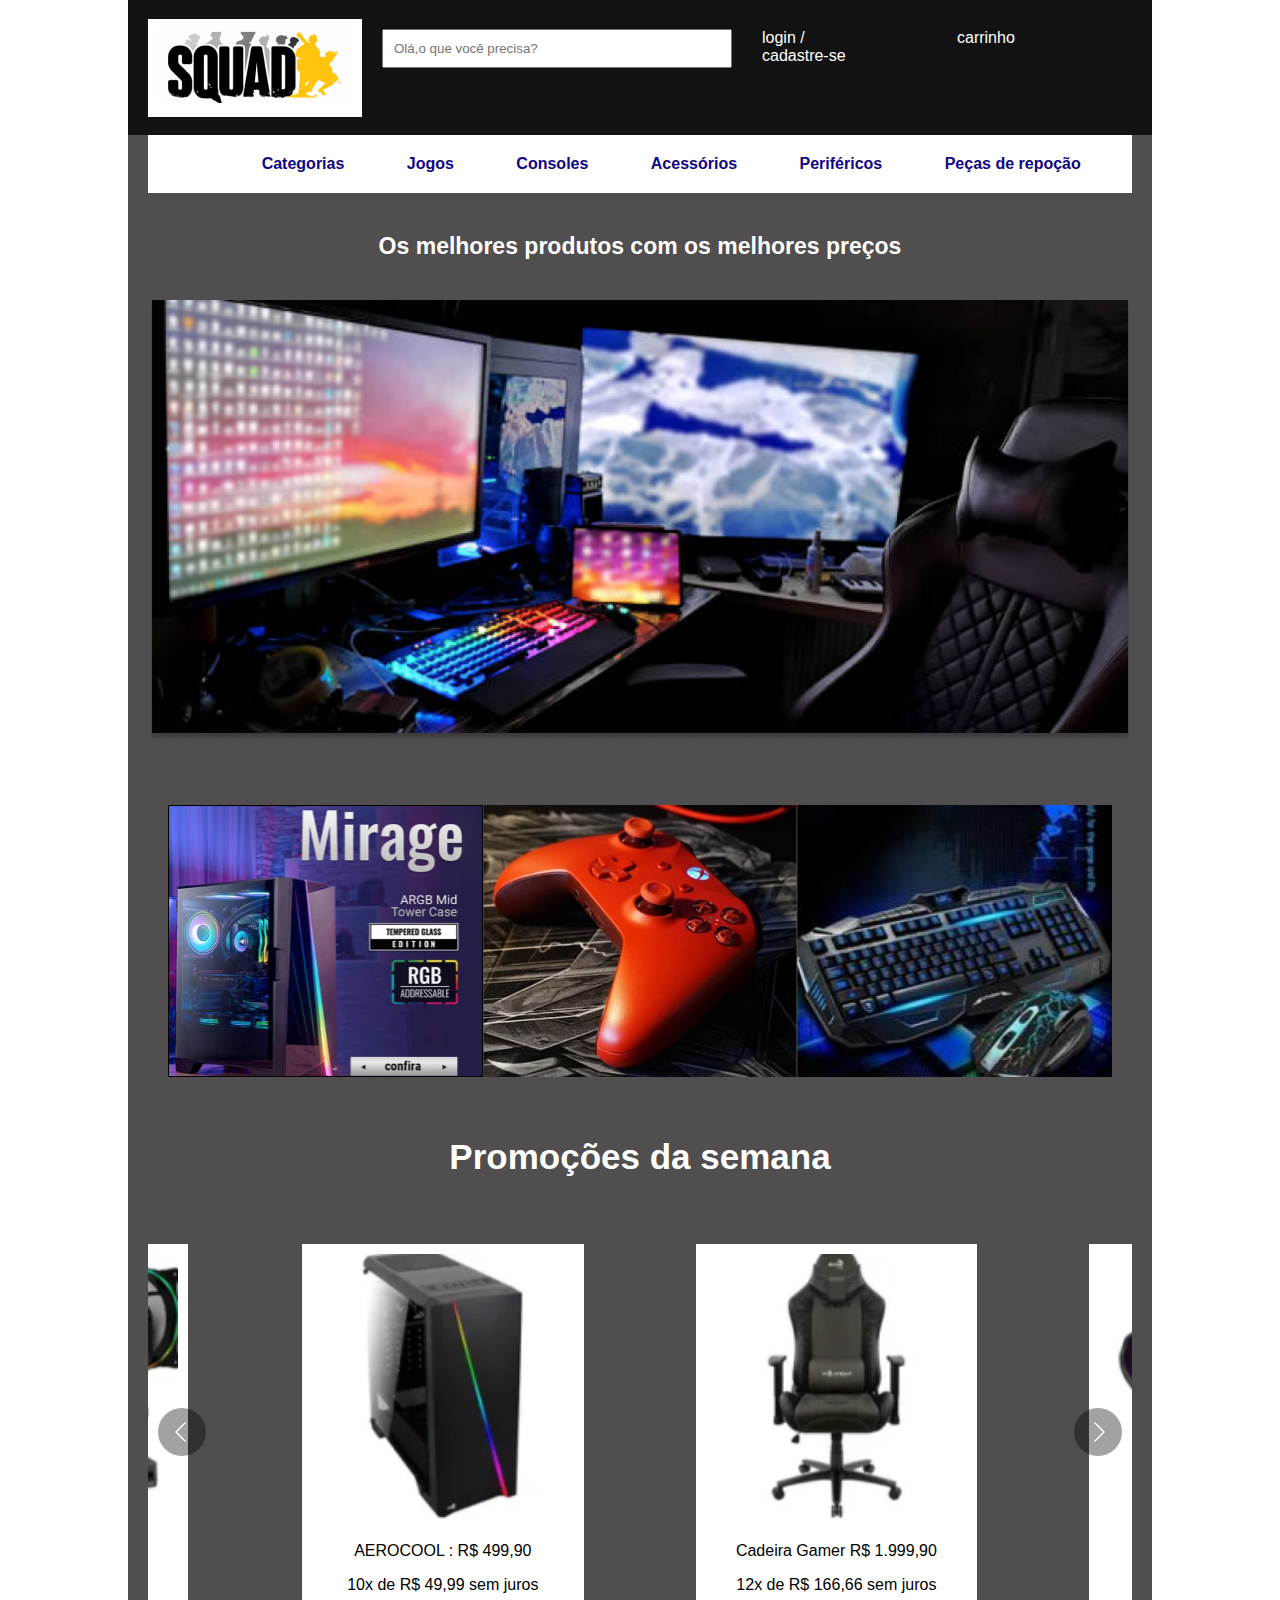
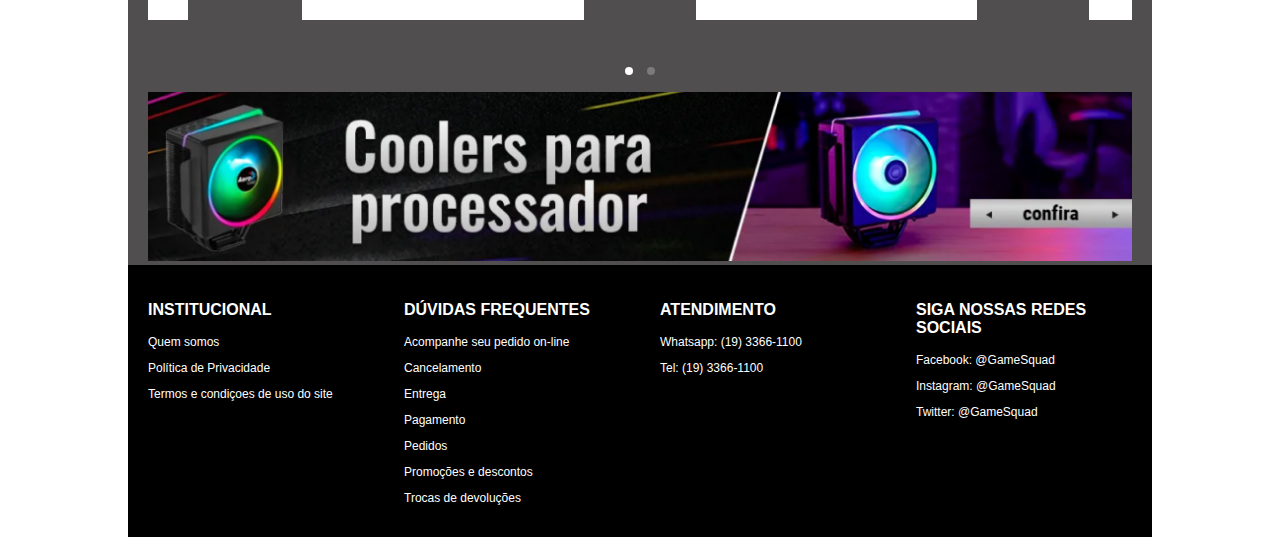
<file: index.html>
<!DOCTYPE html>
<html lang="pt-br">

<head>
    <meta charset="UTF-8">
    <meta http-equiv="X-UA-Compatible" content="IE=edge">
    <meta name="viewport" content="width=device-width, initial-scale=1.0">
    <link rel="stylesheet" href="https://cdnjs.cloudflare.com/ajax/libs/font-awesome/6.1.1/css/all.min.css"
        integrity="sha512-KfkfwYDsLkIlwQp6LFnl8zNdLGxu9YAA1QvwINks4PhcElQSvqcyVLLD9aMhXd13uQjoXtEKNosOWaZqXgel0g=="
        crossorigin="anonymous" referrerpolicy="no-referrer" />
    <link rel="stylesheet" href="https://cdn.jsdelivr.net/npm/@fancyapps/ui@4.0/dist/fancybox.css" />
    <link rel="stylesheet" href="css/tyle.css">
    <title>Loja Gamer</title>

</head>

<body>

    <div id="container">

        <header class="header">

            <div class="item fundo-branco">
                <img src="img/Group 2.png" alt="logo">
            </div>

            <div class="item">
                <input class="pesquisar" type="text" name="pesquisar" id="pesquisar"
                    placeholder="Olá,o que você precisa?">
            </div>

            <div class="item">
                <a class="texto-menu" href="">login
                    /<br />
                    cadastre-se</a>
            </div>

            <div class="item">
                <a class="texto-menu" href=""><span class="carrinho-texto">carrinho</span></a><i class="fa-solid fa-cart-shopping fa-2x"></i>
            </div>

        </header>

        <div id="container-interno">
            <nav class="navbar">

                <div class="item-navbar">
                    <i class="fa-solid fa-bars" onclick="exibeMenu()"></i>
                </div>

                <div class="item-navbar oculta-navbar">
                    <a class="texto-navbar" href="">Categorias</a>
                </div>

                <div class="item-navbar oculta-navbar">
                    <a class="texto-navbar" href="">Jogos</a>
                </div>

                <div class="item-navbar oculta-navbar">
                    <a class="texto-navbar" href="">Consoles</a>
                </div>

                <div class="item-navbar oculta-navbar">
                    <a class="texto-navbar" href="">Acessórios</a>
                </div>

                <div class="item-navbar oculta-navbar">
                    <a class="texto-navbar" href="">Periféricos</a>
                </div>

                <div class="item-navbar oculta-navbar">
                    <a class="texto-navbar" href="">Peças de repoção</a>
                </div>

            </nav>

            <main>
                <h1 class="texto-principal">Os melhores produtos com os melhores preços</h1>

                <div class="banner">
                    <img class="banner-img" src="img/Banner.png" alt="banner">
                </div>

                <div class="categorias">

                    <a href="">
                        <img class="categorias-img" src="img/categoria1.png" alt="">
                    </a>

                    <a href="">
                        <img class="categorias-img" src="img/categoria2.png" alt="">
                    </a>

                    <a href="">
                        <img class="categorias-img" src="img/categoria3.png" alt="">
                    </a>

                </div>

                <div class="promocoes">
                    <p class="promoçoes-titulo">Promoções da semana</p>

                    <div id="myCarousel" class="carousel">

                        <div class="carousel__slide">
                            <figure class="promocoes-figure">
                                <img class="promocoes-img" src="img/promocao1.png" alt="">
                                <figcaption>
                                    <p>AEROCOOL : R$ 499,90</p>
                                    <p>10x de R$ 49,99 sem juros</p>
                                </figcaption>
                            </figure>
                        </div>

                        <div class="carousel__slide">
                            <figure class="promocoes-figure">
                                <img class="promocoes-img" src="img/promocao2.png" alt="">
                                <figcaption>
                                    <p>Cadeira Gamer R$ 1.999,90</p>
                                    <p>12x de R$ 166,66 sem juros</p>
                                </figcaption>
                            </figure>
                        </div>

                        <div class="carousel__slide">
                            <figure class="promocoes-figure">
                                <img class="promocoes-img" src="img/promocao3.png" alt="">
                                <figcaption>
                                    <p>Aerocool : R$ 129,90</p>
                                    <p>5x de R$ 25,98 sem juros</p>
                                </figcaption>
                            </figure>
                        </div>

                        <div class="carousel__slide">
                            <figure class="promocoes-figure">
                                <img class="promocoes-img" src="img/promocao4.png" alt="">
                                <figcaption>
                                    <p>Kit 3 Aerocool R$ 369,90</p>
                                    <p>10x de R$ 36,99 sem juros</p>
                                </figcaption>
                            </figure>
                        </div>

                    </div>

                    <div class="banner2">
                        <img class="banner2-img" src="img/Rectangle 16.png" alt="">

                    </div>

                </div>

            </main>

        </div>

        <div>
            <footer class="rodape">

                <div class="rodape-item">
                    <p class="rodape-titulo">INSTITUCIONAL</p>
                    <a class="rodape-texto" href="">
                        <p>Quem somos</p>
                    </a>
                    <a class="rodape-texto" href="">
                        <p>Política de Privacidade</p>
                    </a>
                    <a class="rodape-texto" href="">
                        <p>Termos e condiçoes de uso do site</p>
                    </a>
                </div>

                <div class="rodape-item">
                    <p class="rodape-titulo">DÚVIDAS FREQUENTES</p>
                    <a class="rodape-texto" href="">
                        <p>Acompanhe seu pedido on-line</p>
                    </a>
                    <a class="rodape-texto" href="">
                        <p>Cancelamento</p>
                    </a>
                    <a class="rodape-texto" href="">
                        <p>Entrega</p>
                    </a>
                    <a class="rodape-texto" href="">
                        <p>Pagamento</p>
                    </a>
                    <a class="rodape-texto" href="">
                        <p>Pedidos</p>
                    </a>
                    <a class="rodape-texto" href="">
                        <p>Promoções e descontos</p>
                    </a>
                    <a class="rodape-texto" href="">
                        <p>Trocas de devoluções</p>
                    </a>
                </div>

                <div class="rodape-item">
                    <p class="rodape-titulo">ATENDIMENTO</p>
                    <a class="rodape-texto" href="">
                        <p>Whatsapp: (19) 3366-1100</p>
                    </a>
                    <a class="rodape-texto" href="">
                        <p>Tel: (19) 3366-1100</p>
                    </a>
                </div>

                <div class="rodape-item">
                    <p class="rodape-titulo">SIGA NOSSAS REDES SOCIAIS</p>
                    <a class="rodape-texto" href="">
                        <p>Facebook: @GameSquad</p>
                    </a>
                    <a class="rodape-texto" href="">
                        <p>Instagram: @GameSquad</p>
                    </a>
                    <a class="rodape-texto" href="">
                        <p>Twitter: @GameSquad</p>
                    </a>
                </div>

            </footer>
        </div>

    </div>

    <script src="https://cdn.jsdelivr.net/npm/@fancyapps/ui@4.0/dist/fancybox.umd.js"></script>

    <!--Importação do JQuery-->

    <script src="https://code.jquery.com/jquery-3.6.0.js" integrity="sha256-H+K7U5CnXl1h5ywQfKtSj8PCmoN9aaq30gDh27Xc0jk=" crossorigin="anonymous"></script>

    <!--S,cripts especificos da página -->

    <script src="js/script.js"></script>
</body>

</html>
</file>
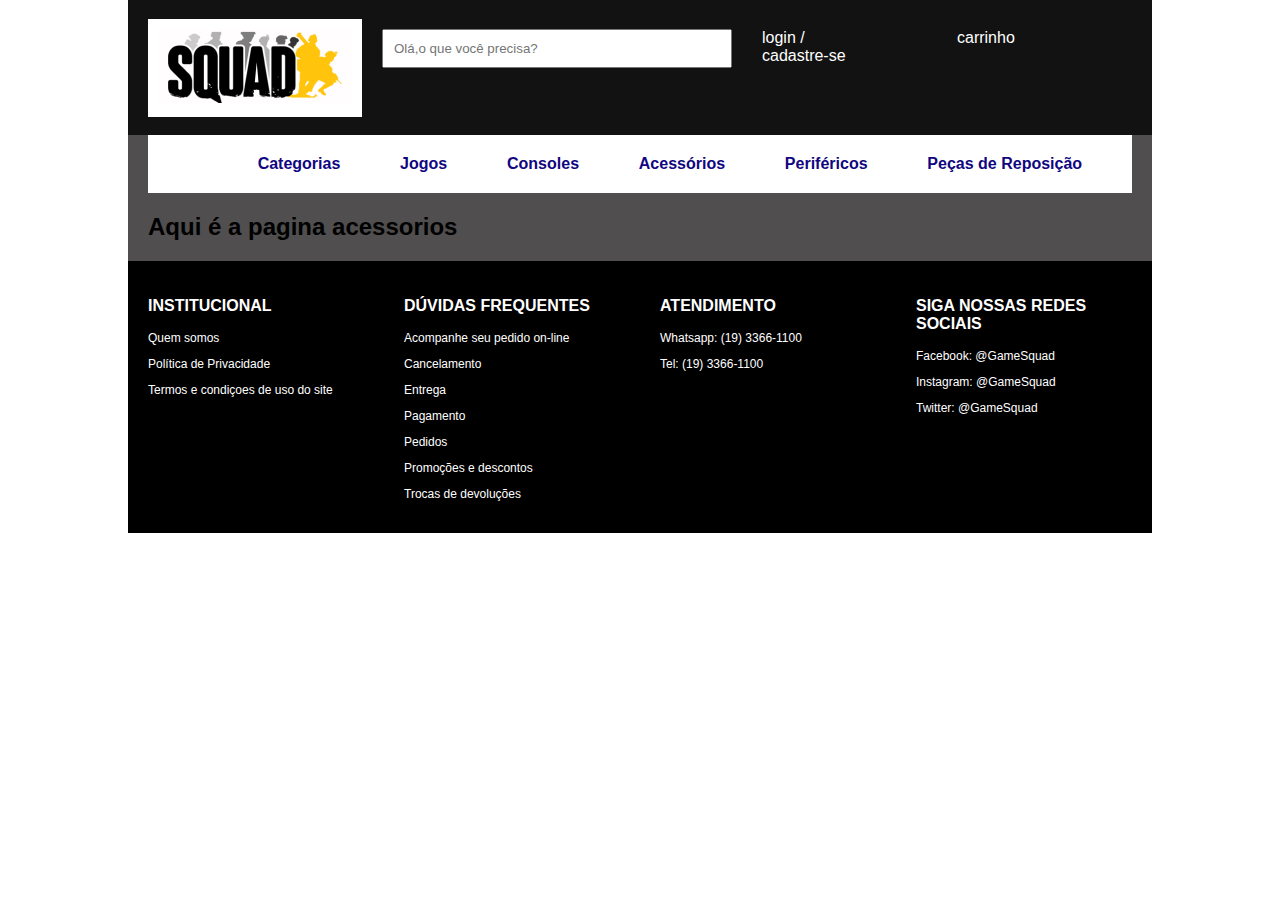
<file: acessorios.html>
<!DOCTYPE html>
<html lang="pt-br">

<head>
    <meta charset="UTF-8">
    <meta http-equiv="X-UA-Compatible" content="IE=edge">
    <meta name="viewport" content="width=device-width, initial-scale=1.0">
    <link rel="stylesheet" href="https://cdnjs.cloudflare.com/ajax/libs/font-awesome/6.1.1/css/all.min.css"
        integrity="sha512-KfkfwYDsLkIlwQp6LFnl8zNdLGxu9YAA1QvwINks4PhcElQSvqcyVLLD9aMhXd13uQjoXtEKNosOWaZqXgel0g=="
        crossorigin="anonymous" referrerpolicy="no-referrer" />
    <link rel="stylesheet" href="https://cdn.jsdelivr.net/npm/@fancyapps/ui@4.0/dist/fancybox.css" />
    <link rel="stylesheet" href="css/tyle.css">
    <title>Loja Gamer</title>

</head>

<body>

    <div id="container">

        <header class="header">

            <div class="item fundo-branco">
               <a href="index.html"><img src="img/Group 2.png" alt="logo"></a>
            </div>

            <div class="item">
                <input class="pesquisar" type="text" name="pesquisar" id="pesquisar"
                    placeholder="Olá,o que você precisa?">
            </div>

            <div class="item">
                <a class="texto-menu" href="">login
                    /<br />
                    cadastre-se</a>
            </div>

            <div class="item">
                <a class="texto-menu" href=""><span class="carrinho-texto">carrinho</span></a><i class="fa-solid fa-cart-shopping fa-2x"></i>
            </div>

        </header>

        <div id="container-interno">
            <nav class="navbar">

                <div class="item-navbar">
                    <i class="fa-solid fa-bars" onclick="exibeMenu()"></i>
                </div>

                <div class="item-navbar oculta-navbar">
                    <a class="texto-navbar" href="categorias.html">Categorias</a>
                </div>

                <div class="item-navbar oculta-navbar">
                    <a class="texto-navbar" href="jogos.html">Jogos</a>
                </div>

                <div class="item-navbar oculta-navbar">
                    <a class="texto-navbar" href="consoles.html">Consoles</a>
                </div>

                <div class="item-navbar oculta-navbar">
                    <a class="texto-navbar" href="acessorios.html">Acessórios</a>
                </div>

                <div class="item-navbar oculta-navbar">
                    <a class="texto-navbar" href="perifericos.html">Periféricos</a>
                </div>

                <div class="item-navbar oculta-navbar">
                    <a class="texto-navbar" href="pecas-de-reposicao.html">Peças de Reposição</a>
                </div>

            </nav>

            <main>
              <!--Aqui é o conteudo principal de cada pagina-->
              <h2>Aqui é a pagina acessorios</h2>

            </main>

        </div>

        <div>
            <footer class="rodape">

                <div class="rodape-item">
                    <p class="rodape-titulo">INSTITUCIONAL</p>
                    <a class="rodape-texto" href="">
                        <p>Quem somos</p>
                    </a>
                    <a class="rodape-texto" href="">
                        <p>Política de Privacidade</p>
                    </a>
                    <a class="rodape-texto" href="">
                        <p>Termos e condiçoes de uso do site</p>
                    </a>
                </div>

                <div class="rodape-item">
                    <p class="rodape-titulo">DÚVIDAS FREQUENTES</p>
                    <a class="rodape-texto" href="">
                        <p>Acompanhe seu pedido on-line</p>
                    </a>
                    <a class="rodape-texto" href="">
                        <p>Cancelamento</p>
                    </a>
                    <a class="rodape-texto" href="">
                        <p>Entrega</p>
                    </a>
                    <a class="rodape-texto" href="">
                        <p>Pagamento</p>
                    </a>
                    <a class="rodape-texto" href="">
                        <p>Pedidos</p>
                    </a>
                    <a class="rodape-texto" href="">
                        <p>Promoções e descontos</p>
                    </a>
                    <a class="rodape-texto" href="">
                        <p>Trocas de devoluções</p>
                    </a>
                </div>

                <div class="rodape-item">
                    <p class="rodape-titulo">ATENDIMENTO</p>
                    <a class="rodape-texto" href="">
                        <p>Whatsapp: (19) 3366-1100</p>
                    </a>
                    <a class="rodape-texto" href="">
                        <p>Tel: (19) 3366-1100</p>
                    </a>
                </div>

                <div class="rodape-item">
                    <p class="rodape-titulo">SIGA NOSSAS REDES SOCIAIS</p>
                    <a class="rodape-texto" href="">
                        <p>Facebook: @GameSquad</p>
                    </a>
                    <a class="rodape-texto" href="">
                        <p>Instagram: @GameSquad</p>
                    </a>
                    <a class="rodape-texto" href="">
                        <p>Twitter: @GameSquad</p>
                    </a>
                </div>

            </footer>
        </div>

    </div>

    <script src="https://cdn.jsdelivr.net/npm/@fancyapps/ui@4.0/dist/fancybox.umd.js"></script>

    <!--Importação do JQuery-->

    <script src="https://code.jquery.com/jquery-3.6.0.js" integrity="sha256-H+K7U5CnXl1h5ywQfKtSj8PCmoN9aaq30gDh27Xc0jk=" crossorigin="anonymous"></script>

    <!--S,cripts especificos da página -->

    <script src="js/script.js"></script>
</body>

</html>
</file>
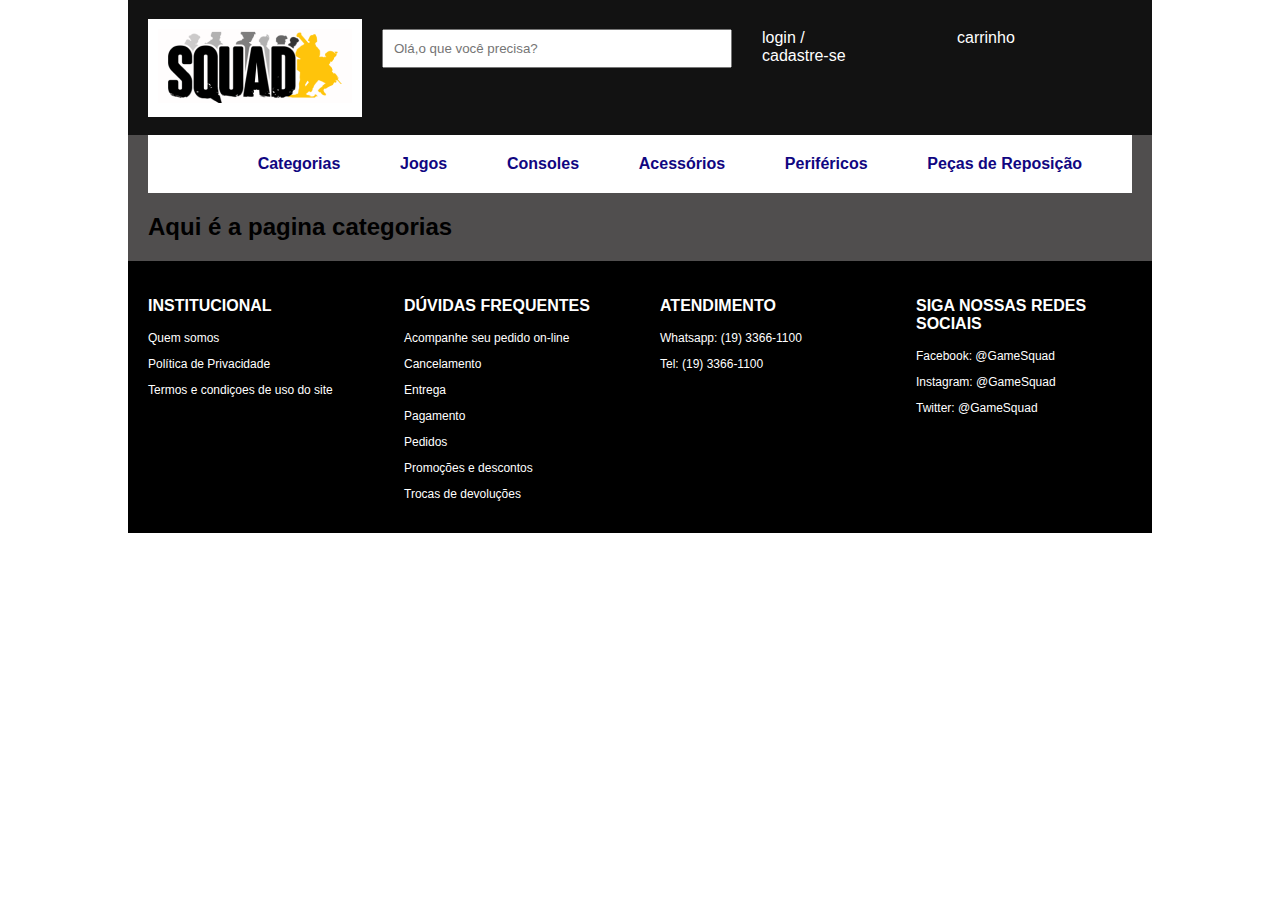
<file: categorias.html>
<!DOCTYPE html>
<html lang="pt-br">

<head>
    <meta charset="UTF-8">
    <meta http-equiv="X-UA-Compatible" content="IE=edge">
    <meta name="viewport" content="width=device-width, initial-scale=1.0">
    <link rel="stylesheet" href="https://cdnjs.cloudflare.com/ajax/libs/font-awesome/6.1.1/css/all.min.css"
        integrity="sha512-KfkfwYDsLkIlwQp6LFnl8zNdLGxu9YAA1QvwINks4PhcElQSvqcyVLLD9aMhXd13uQjoXtEKNosOWaZqXgel0g=="
        crossorigin="anonymous" referrerpolicy="no-referrer" />
    <link rel="stylesheet" href="https://cdn.jsdelivr.net/npm/@fancyapps/ui@4.0/dist/fancybox.css" />
    <link rel="stylesheet" href="css/tyle.css">
    <title>Loja Gamer</title>

</head>

<body>

    <div id="container">

        <header class="header">

            <div class="item fundo-branco">
                <a href="index.html"><img src="img/Group 2.png" alt="logo"></a>
            </div>

            <div class="item">
                <input class="pesquisar" type="text" name="pesquisar" id="pesquisar"
                    placeholder="Olá,o que você precisa?">
            </div>

            <div class="item">
                <a class="texto-menu" href="">login
                    /<br />
                    cadastre-se</a>
            </div>

            <div class="item">
                <a class="texto-menu" href=""><span class="carrinho-texto">carrinho</span></a><i class="fa-solid fa-cart-shopping fa-2x"></i>
            </div>

        </header>

        <div id="container-interno">
            <nav class="navbar">

                <div class="item-navbar">
                    <i class="fa-solid fa-bars" onclick="exibeMenu()"></i>
                </div>

                <div class="item-navbar oculta-navbar">
                    <a class="texto-navbar" href="categorias.html">Categorias</a>
                </div>

                <div class="item-navbar oculta-navbar">
                    <a class="texto-navbar" href="jogos.html">Jogos</a>
                </div>

                <div class="item-navbar oculta-navbar">
                    <a class="texto-navbar" href="consoles.html">Consoles</a>
                </div>

                <div class="item-navbar oculta-navbar">
                    <a class="texto-navbar" href="acessorios.html">Acessórios</a>
                </div>

                <div class="item-navbar oculta-navbar">
                    <a class="texto-navbar" href="perifericos.html">Periféricos</a>
                </div>

                <div class="item-navbar oculta-navbar">
                    <a class="texto-navbar" href="pecas-de-reposicao.html">Peças de Reposição</a>
                </div>

            </nav>

            <main>
              <!--Aqui é o conteudo principal de cada pagina-->
              <h2>Aqui é a pagina categorias</h2>

            </main>

        </div>

        <div>
            <footer class="rodape">

                <div class="rodape-item">
                    <p class="rodape-titulo">INSTITUCIONAL</p>
                    <a class="rodape-texto" href="">
                        <p>Quem somos</p>
                    </a>
                    <a class="rodape-texto" href="">
                        <p>Política de Privacidade</p>
                    </a>
                    <a class="rodape-texto" href="">
                        <p>Termos e condiçoes de uso do site</p>
                    </a>
                </div>

                <div class="rodape-item">
                    <p class="rodape-titulo">DÚVIDAS FREQUENTES</p>
                    <a class="rodape-texto" href="">
                        <p>Acompanhe seu pedido on-line</p>
                    </a>
                    <a class="rodape-texto" href="">
                        <p>Cancelamento</p>
                    </a>
                    <a class="rodape-texto" href="">
                        <p>Entrega</p>
                    </a>
                    <a class="rodape-texto" href="">
                        <p>Pagamento</p>
                    </a>
                    <a class="rodape-texto" href="">
                        <p>Pedidos</p>
                    </a>
                    <a class="rodape-texto" href="">
                        <p>Promoções e descontos</p>
                    </a>
                    <a class="rodape-texto" href="">
                        <p>Trocas de devoluções</p>
                    </a>
                </div>

                <div class="rodape-item">
                    <p class="rodape-titulo">ATENDIMENTO</p>
                    <a class="rodape-texto" href="">
                        <p>Whatsapp: (19) 3366-1100</p>
                    </a>
                    <a class="rodape-texto" href="">
                        <p>Tel: (19) 3366-1100</p>
                    </a>
                </div>

                <div class="rodape-item">
                    <p class="rodape-titulo">SIGA NOSSAS REDES SOCIAIS</p>
                    <a class="rodape-texto" href="">
                        <p>Facebook: @GameSquad</p>
                    </a>
                    <a class="rodape-texto" href="">
                        <p>Instagram: @GameSquad</p>
                    </a>
                    <a class="rodape-texto" href="">
                        <p>Twitter: @GameSquad</p>
                    </a>
                </div>

            </footer>
        </div>

    </div>

    <script src="https://cdn.jsdelivr.net/npm/@fancyapps/ui@4.0/dist/fancybox.umd.js"></script>

    <!--Importação do JQuery-->

    <script src="https://code.jquery.com/jquery-3.6.0.js" integrity="sha256-H+K7U5CnXl1h5ywQfKtSj8PCmoN9aaq30gDh27Xc0jk=" crossorigin="anonymous"></script>

    <!--S,cripts especificos da página -->

    <script src="js/script.js"></script>
</body>

</html>
</file>
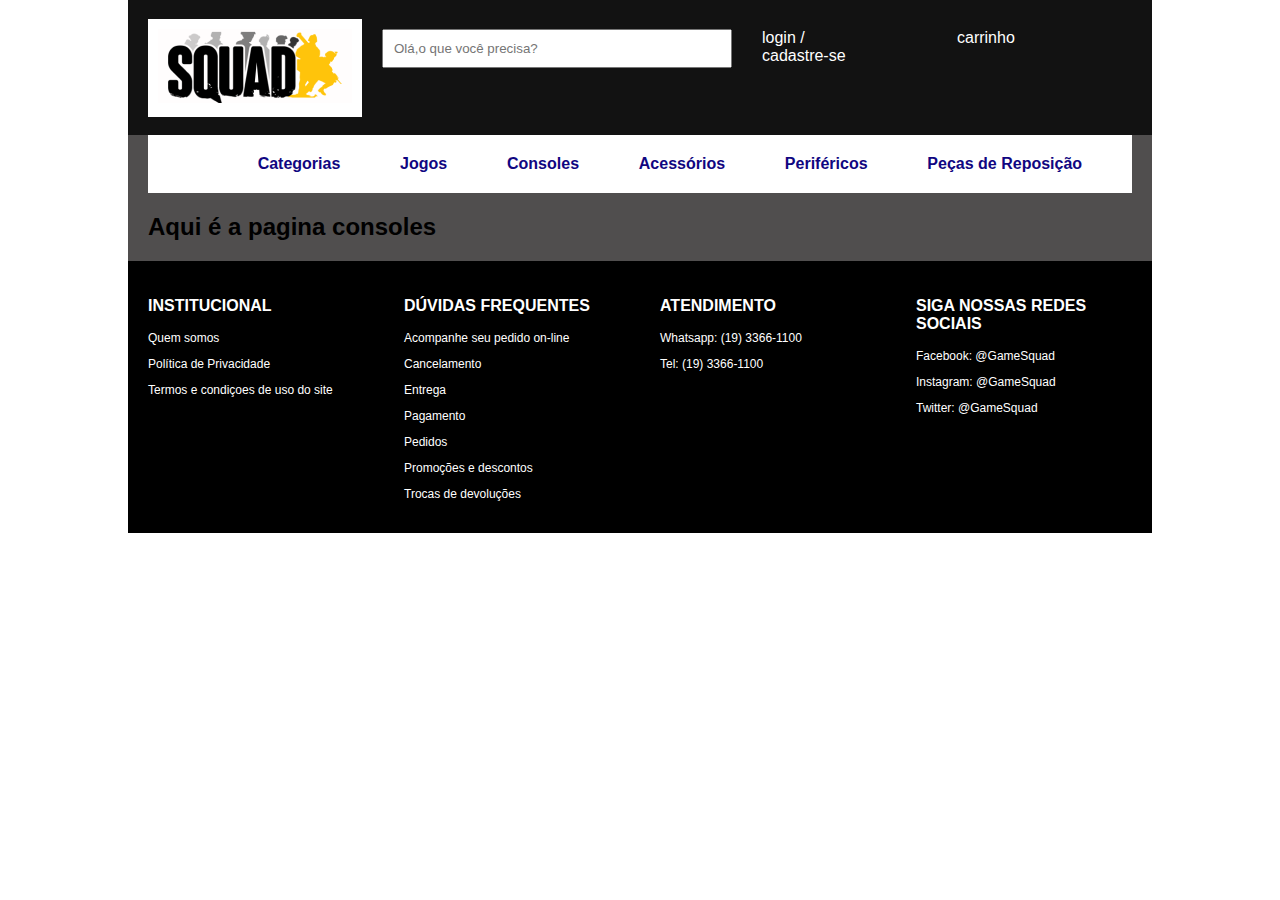
<file: consoles.html>
<!DOCTYPE html>
<html lang="pt-br">

<head>
    <meta charset="UTF-8">
    <meta http-equiv="X-UA-Compatible" content="IE=edge">
    <meta name="viewport" content="width=device-width, initial-scale=1.0">
    <link rel="stylesheet" href="https://cdnjs.cloudflare.com/ajax/libs/font-awesome/6.1.1/css/all.min.css"
        integrity="sha512-KfkfwYDsLkIlwQp6LFnl8zNdLGxu9YAA1QvwINks4PhcElQSvqcyVLLD9aMhXd13uQjoXtEKNosOWaZqXgel0g=="
        crossorigin="anonymous" referrerpolicy="no-referrer" />
    <link rel="stylesheet" href="https://cdn.jsdelivr.net/npm/@fancyapps/ui@4.0/dist/fancybox.css" />
    <link rel="stylesheet" href="css/tyle.css">
    <title>Loja Gamer</title>

</head>

<body>

    <div id="container">

        <header class="header">

            <div class="item fundo-branco">
                <a href="index.html"><img src="img/Group 2.png" alt="logo"></a>
            </div>

            <div class="item">
                <input class="pesquisar" type="text" name="pesquisar" id="pesquisar"
                    placeholder="Olá,o que você precisa?">
            </div>

            <div class="item">
                <a class="texto-menu" href="">login
                    /<br />
                    cadastre-se</a>
            </div>

            <div class="item">
                <a class="texto-menu" href=""><span class="carrinho-texto">carrinho</span></a><i class="fa-solid fa-cart-shopping fa-2x"></i>
            </div>

        </header>

        <div id="container-interno">
            <nav class="navbar">

                <div class="item-navbar">
                    <i class="fa-solid fa-bars" onclick="exibeMenu()"></i>
                </div>

                <div class="item-navbar oculta-navbar">
                    <a class="texto-navbar" href="categorias.html">Categorias</a>
                </div>

                <div class="item-navbar oculta-navbar">
                    <a class="texto-navbar" href="jogos.html">Jogos</a>
                </div>

                <div class="item-navbar oculta-navbar">
                    <a class="texto-navbar" href="consoles.html">Consoles</a>
                </div>

                <div class="item-navbar oculta-navbar">
                    <a class="texto-navbar" href="acessorios.html">Acessórios</a>
                </div>

                <div class="item-navbar oculta-navbar">
                    <a class="texto-navbar" href="perifericos.html">Periféricos</a>
                </div>

                <div class="item-navbar oculta-navbar">
                    <a class="texto-navbar" href="pecas-de-reposicao.html">Peças de Reposição</a>
                </div>

            </nav>

            <main>
              <!--Aqui é o conteudo principal de cada pagina-->
              <h2>Aqui é a pagina consoles</h2>

            </main>

        </div>

        <div>
            <footer class="rodape">

                <div class="rodape-item">
                    <p class="rodape-titulo">INSTITUCIONAL</p>
                    <a class="rodape-texto" href="">
                        <p>Quem somos</p>
                    </a>
                    <a class="rodape-texto" href="">
                        <p>Política de Privacidade</p>
                    </a>
                    <a class="rodape-texto" href="">
                        <p>Termos e condiçoes de uso do site</p>
                    </a>
                </div>

                <div class="rodape-item">
                    <p class="rodape-titulo">DÚVIDAS FREQUENTES</p>
                    <a class="rodape-texto" href="">
                        <p>Acompanhe seu pedido on-line</p>
                    </a>
                    <a class="rodape-texto" href="">
                        <p>Cancelamento</p>
                    </a>
                    <a class="rodape-texto" href="">
                        <p>Entrega</p>
                    </a>
                    <a class="rodape-texto" href="">
                        <p>Pagamento</p>
                    </a>
                    <a class="rodape-texto" href="">
                        <p>Pedidos</p>
                    </a>
                    <a class="rodape-texto" href="">
                        <p>Promoções e descontos</p>
                    </a>
                    <a class="rodape-texto" href="">
                        <p>Trocas de devoluções</p>
                    </a>
                </div>

                <div class="rodape-item">
                    <p class="rodape-titulo">ATENDIMENTO</p>
                    <a class="rodape-texto" href="">
                        <p>Whatsapp: (19) 3366-1100</p>
                    </a>
                    <a class="rodape-texto" href="">
                        <p>Tel: (19) 3366-1100</p>
                    </a>
                </div>

                <div class="rodape-item">
                    <p class="rodape-titulo">SIGA NOSSAS REDES SOCIAIS</p>
                    <a class="rodape-texto" href="">
                        <p>Facebook: @GameSquad</p>
                    </a>
                    <a class="rodape-texto" href="">
                        <p>Instagram: @GameSquad</p>
                    </a>
                    <a class="rodape-texto" href="">
                        <p>Twitter: @GameSquad</p>
                    </a>
                </div>

            </footer>
        </div>

    </div>

    <script src="https://cdn.jsdelivr.net/npm/@fancyapps/ui@4.0/dist/fancybox.umd.js"></script>

    <!--Importação do JQuery-->

    <script src="https://code.jquery.com/jquery-3.6.0.js" integrity="sha256-H+K7U5CnXl1h5ywQfKtSj8PCmoN9aaq30gDh27Xc0jk=" crossorigin="anonymous"></script>

    <!--S,cripts especificos da página -->

    <script src="js/script.js"></script>
</body>

</html>
</file>
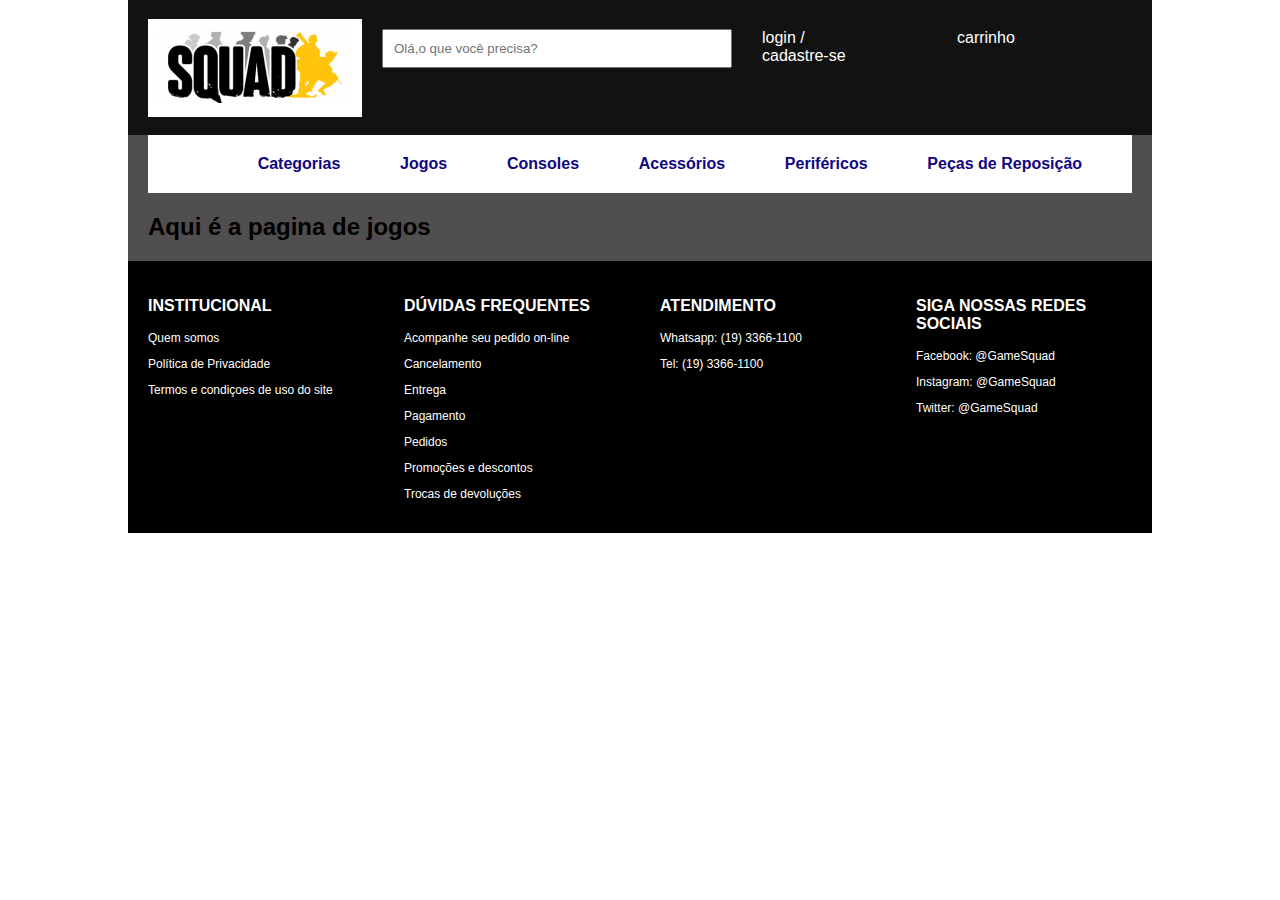
<file: jogos.html>
<!DOCTYPE html>
<html lang="pt-br">

<head>
    <meta charset="UTF-8">
    <meta http-equiv="X-UA-Compatible" content="IE=edge">
    <meta name="viewport" content="width=device-width, initial-scale=1.0">
    <link rel="stylesheet" href="https://cdnjs.cloudflare.com/ajax/libs/font-awesome/6.1.1/css/all.min.css"
        integrity="sha512-KfkfwYDsLkIlwQp6LFnl8zNdLGxu9YAA1QvwINks4PhcElQSvqcyVLLD9aMhXd13uQjoXtEKNosOWaZqXgel0g=="
        crossorigin="anonymous" referrerpolicy="no-referrer" />
    <link rel="stylesheet" href="https://cdn.jsdelivr.net/npm/@fancyapps/ui@4.0/dist/fancybox.css" />
    <link rel="stylesheet" href="css/tyle.css">
    <title>Loja Gamer</title>

</head>

<body>

    <div id="container">

        <header class="header">

            <div class="item fundo-branco">
                <a href="index.html"><img src="img/Group 2.png" alt="logo"></a>
            </div>

            <div class="item">
                <input class="pesquisar" type="text" name="pesquisar" id="pesquisar"
                    placeholder="Olá,o que você precisa?">
            </div>

            <div class="item">
                <a class="texto-menu" href="">login
                    /<br />
                    cadastre-se</a>
            </div>

            <div class="item">
                <a class="texto-menu" href=""><span class="carrinho-texto">carrinho</span></a><i class="fa-solid fa-cart-shopping fa-2x"></i>
            </div>

        </header>

        <div id="container-interno">
            <nav class="navbar">

                <div class="item-navbar">
                    <i class="fa-solid fa-bars" onclick="exibeMenu()"></i>
                </div>

                <div class="item-navbar oculta-navbar">
                    <a class="texto-navbar" href="categorias.html">Categorias</a>
                </div>

                <div class="item-navbar oculta-navbar">
                    <a class="texto-navbar" href="jogos.html">Jogos</a>
                </div>

                <div class="item-navbar oculta-navbar">
                    <a class="texto-navbar" href="consoles.html">Consoles</a>
                </div>

                <div class="item-navbar oculta-navbar">
                    <a class="texto-navbar" href="acessorios.html">Acessórios</a>
                </div>

                <div class="item-navbar oculta-navbar">
                    <a class="texto-navbar" href="perifericos.html">Periféricos</a>
                </div>

                <div class="item-navbar oculta-navbar">
                    <a class="texto-navbar" href="pecas-de-reposicao.html">Peças de Reposição</a>
                </div>

            </nav>

            <main>
              <!--Aqui é o conteudo principal de cada pagina-->
              <h2>Aqui é a pagina de jogos</h2>

            </main>

        </div>

        <div>
            <footer class="rodape">

                <div class="rodape-item">
                    <p class="rodape-titulo">INSTITUCIONAL</p>
                    <a class="rodape-texto" href="">
                        <p>Quem somos</p>
                    </a>
                    <a class="rodape-texto" href="">
                        <p>Política de Privacidade</p>
                    </a>
                    <a class="rodape-texto" href="">
                        <p>Termos e condiçoes de uso do site</p>
                    </a>
                </div>

                <div class="rodape-item">
                    <p class="rodape-titulo">DÚVIDAS FREQUENTES</p>
                    <a class="rodape-texto" href="">
                        <p>Acompanhe seu pedido on-line</p>
                    </a>
                    <a class="rodape-texto" href="">
                        <p>Cancelamento</p>
                    </a>
                    <a class="rodape-texto" href="">
                        <p>Entrega</p>
                    </a>
                    <a class="rodape-texto" href="">
                        <p>Pagamento</p>
                    </a>
                    <a class="rodape-texto" href="">
                        <p>Pedidos</p>
                    </a>
                    <a class="rodape-texto" href="">
                        <p>Promoções e descontos</p>
                    </a>
                    <a class="rodape-texto" href="">
                        <p>Trocas de devoluções</p>
                    </a>
                </div>

                <div class="rodape-item">
                    <p class="rodape-titulo">ATENDIMENTO</p>
                    <a class="rodape-texto" href="">
                        <p>Whatsapp: (19) 3366-1100</p>
                    </a>
                    <a class="rodape-texto" href="">
                        <p>Tel: (19) 3366-1100</p>
                    </a>
                </div>

                <div class="rodape-item">
                    <p class="rodape-titulo">SIGA NOSSAS REDES SOCIAIS</p>
                    <a class="rodape-texto" href="">
                        <p>Facebook: @GameSquad</p>
                    </a>
                    <a class="rodape-texto" href="">
                        <p>Instagram: @GameSquad</p>
                    </a>
                    <a class="rodape-texto" href="">
                        <p>Twitter: @GameSquad</p>
                    </a>
                </div>

            </footer>
        </div>

    </div>

    <script src="https://cdn.jsdelivr.net/npm/@fancyapps/ui@4.0/dist/fancybox.umd.js"></script>

    <!--Importação do JQuery-->

    <script src="https://code.jquery.com/jquery-3.6.0.js" integrity="sha256-H+K7U5CnXl1h5ywQfKtSj8PCmoN9aaq30gDh27Xc0jk=" crossorigin="anonymous"></script>

    <!--S,cripts especificos da página -->

    <script src="js/script.js"></script>
</body>

</html>
</file>
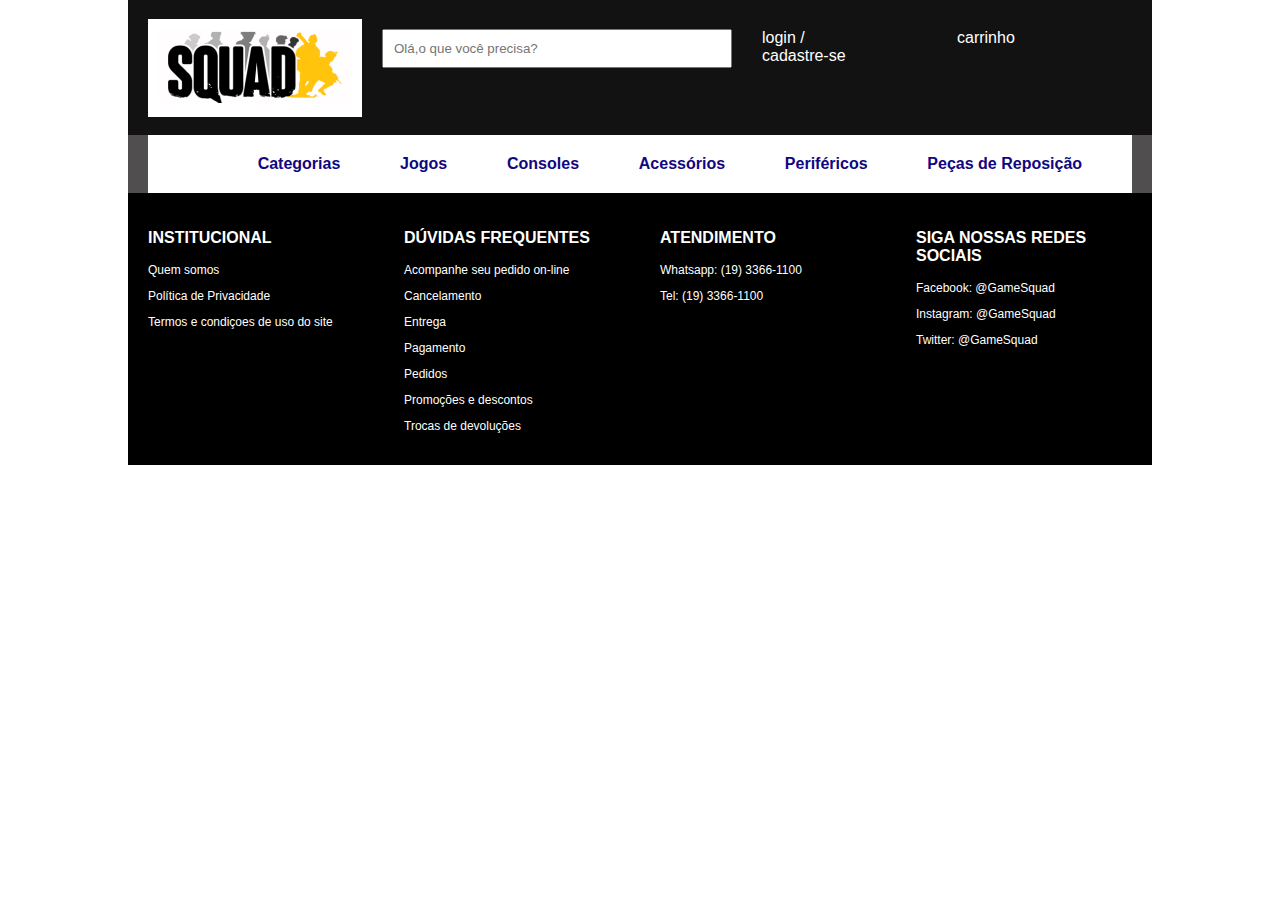
<file: modelo.html>
<!DOCTYPE html>
<html lang="pt-br">

<head>
    <meta charset="UTF-8">
    <meta http-equiv="X-UA-Compatible" content="IE=edge">
    <meta name="viewport" content="width=device-width, initial-scale=1.0">
    <link rel="stylesheet" href="https://cdnjs.cloudflare.com/ajax/libs/font-awesome/6.1.1/css/all.min.css"
        integrity="sha512-KfkfwYDsLkIlwQp6LFnl8zNdLGxu9YAA1QvwINks4PhcElQSvqcyVLLD9aMhXd13uQjoXtEKNosOWaZqXgel0g=="
        crossorigin="anonymous" referrerpolicy="no-referrer" />
    <link rel="stylesheet" href="https://cdn.jsdelivr.net/npm/@fancyapps/ui@4.0/dist/fancybox.css" />
    <link rel="stylesheet" href="css/tyle.css">
    <title>Loja Gamer</title>

</head>

<body>

    <div id="container">

        <header class="header">

            <div class="item fundo-branco">
                <a href="index.html"><img src="img/Group 2.png" alt="logo"></a>
            </div>

            <div class="item">
                <input class="pesquisar" type="text" name="pesquisar" id="pesquisar"
                    placeholder="Olá,o que você precisa?">
            </div>

            <div class="item">
                <a class="texto-menu" href="">login
                    /<br />
                    cadastre-se</a>
            </div>

            <div class="item">
                <a class="texto-menu" href=""><span class="carrinho-texto">carrinho</span></a><i class="fa-solid fa-cart-shopping fa-2x"></i>
            </div>

        </header>

        <div id="container-interno">
            <nav class="navbar">

                <div class="item-navbar">
                    <i class="fa-solid fa-bars" onclick="exibeMenu()"></i>
                </div>

                <div class="item-navbar oculta-navbar">
                    <a class="texto-navbar" href="categorias.html">Categorias</a>
                </div>

                <div class="item-navbar oculta-navbar">
                    <a class="texto-navbar" href="jogos.html">Jogos</a>
                </div>

                <div class="item-navbar oculta-navbar">
                    <a class="texto-navbar" href="consoles.html">Consoles</a>
                </div>

                <div class="item-navbar oculta-navbar">
                    <a class="texto-navbar" href="acessorios.html">Acessórios</a>
                </div>

                <div class="item-navbar oculta-navbar">
                    <a class="texto-navbar" href="perifericos.html">Periféricos</a>
                </div>

                <div class="item-navbar oculta-navbar">
                    <a class="texto-navbar" href="pecas-de-reposicao.html">Peças de Reposição</a>
                </div>

            </nav>

            <main>
              <!--Aqui é o conteudo principal de cada pagina-->
              

            </main>

        </div>

        <div>
            <footer class="rodape">

                <div class="rodape-item">
                    <p class="rodape-titulo">INSTITUCIONAL</p>
                    <a class="rodape-texto" href="">
                        <p>Quem somos</p>
                    </a>
                    <a class="rodape-texto" href="">
                        <p>Política de Privacidade</p>
                    </a>
                    <a class="rodape-texto" href="">
                        <p>Termos e condiçoes de uso do site</p>
                    </a>
                </div>

                <div class="rodape-item">
                    <p class="rodape-titulo">DÚVIDAS FREQUENTES</p>
                    <a class="rodape-texto" href="">
                        <p>Acompanhe seu pedido on-line</p>
                    </a>
                    <a class="rodape-texto" href="">
                        <p>Cancelamento</p>
                    </a>
                    <a class="rodape-texto" href="">
                        <p>Entrega</p>
                    </a>
                    <a class="rodape-texto" href="">
                        <p>Pagamento</p>
                    </a>
                    <a class="rodape-texto" href="">
                        <p>Pedidos</p>
                    </a>
                    <a class="rodape-texto" href="">
                        <p>Promoções e descontos</p>
                    </a>
                    <a class="rodape-texto" href="">
                        <p>Trocas de devoluções</p>
                    </a>
                </div>

                <div class="rodape-item">
                    <p class="rodape-titulo">ATENDIMENTO</p>
                    <a class="rodape-texto" href="">
                        <p>Whatsapp: (19) 3366-1100</p>
                    </a>
                    <a class="rodape-texto" href="">
                        <p>Tel: (19) 3366-1100</p>
                    </a>
                </div>

                <div class="rodape-item">
                    <p class="rodape-titulo">SIGA NOSSAS REDES SOCIAIS</p>
                    <a class="rodape-texto" href="">
                        <p>Facebook: @GameSquad</p>
                    </a>
                    <a class="rodape-texto" href="">
                        <p>Instagram: @GameSquad</p>
                    </a>
                    <a class="rodape-texto" href="">
                        <p>Twitter: @GameSquad</p>
                    </a>
                </div>

            </footer>
        </div>

    </div>

    <script src="https://cdn.jsdelivr.net/npm/@fancyapps/ui@4.0/dist/fancybox.umd.js"></script>

    <!--Importação do JQuery-->

    <script src="https://code.jquery.com/jquery-3.6.0.js" integrity="sha256-H+K7U5CnXl1h5ywQfKtSj8PCmoN9aaq30gDh27Xc0jk=" crossorigin="anonymous"></script>

    <!--S,cripts especificos da página -->

    <script src="js/script.js"></script>
</body>

</html>
</file>
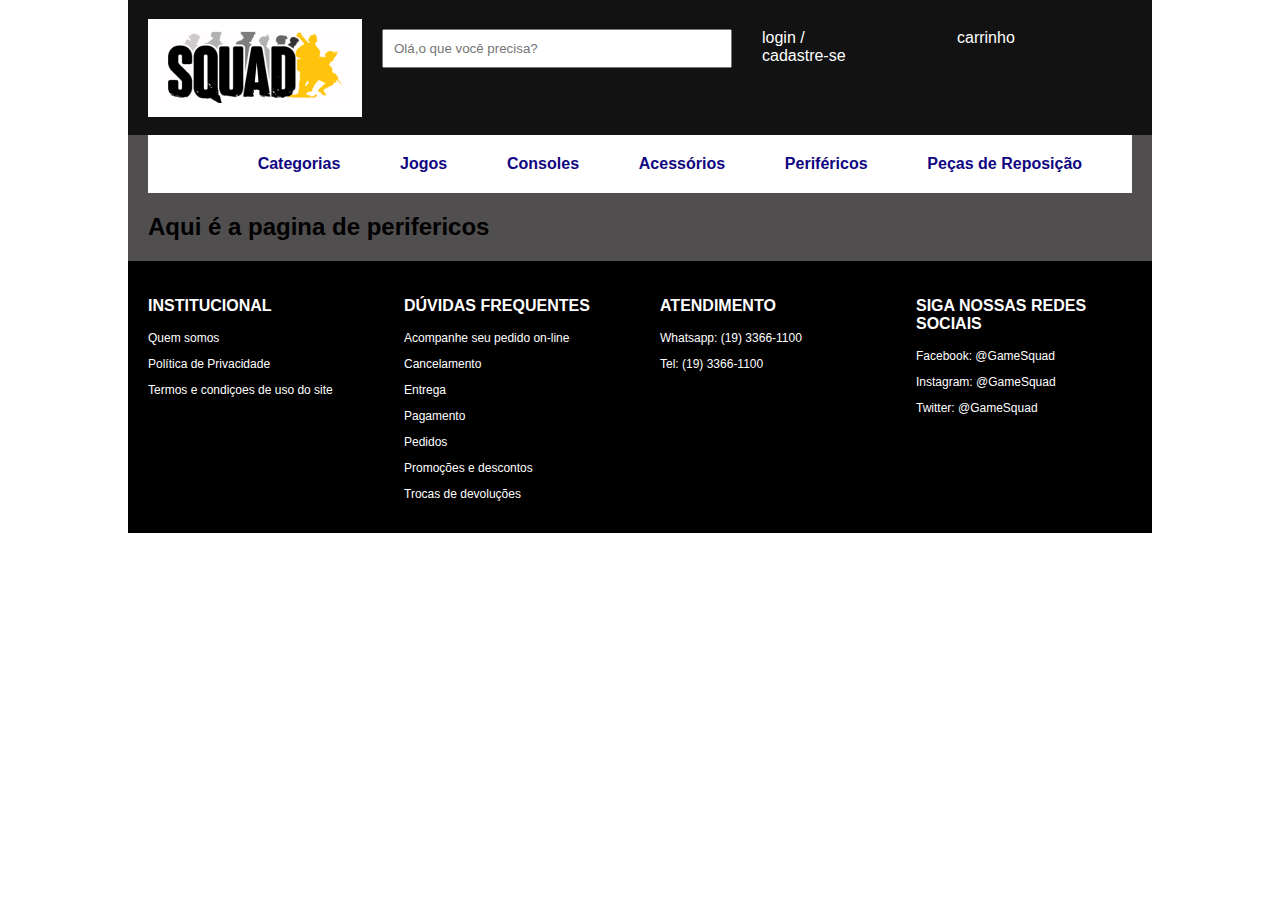
<file: perifericos.html>
<!DOCTYPE html>
<html lang="pt-br">

<head>
    <meta charset="UTF-8">
    <meta http-equiv="X-UA-Compatible" content="IE=edge">
    <meta name="viewport" content="width=device-width, initial-scale=1.0">
    <link rel="stylesheet" href="https://cdnjs.cloudflare.com/ajax/libs/font-awesome/6.1.1/css/all.min.css"
        integrity="sha512-KfkfwYDsLkIlwQp6LFnl8zNdLGxu9YAA1QvwINks4PhcElQSvqcyVLLD9aMhXd13uQjoXtEKNosOWaZqXgel0g=="
        crossorigin="anonymous" referrerpolicy="no-referrer" />
    <link rel="stylesheet" href="https://cdn.jsdelivr.net/npm/@fancyapps/ui@4.0/dist/fancybox.css" />
    <link rel="stylesheet" href="css/tyle.css">
    <title>Loja Gamer</title>

</head>

<body>

    <div id="container">

        <header class="header">

            <div class="item fundo-branco">
                <a href="index.html"><img src="img/Group 2.png" alt="logo"></a>
            </div>

            <div class="item">
                <input class="pesquisar" type="text" name="pesquisar" id="pesquisar"
                    placeholder="Olá,o que você precisa?">
            </div>

            <div class="item">
                <a class="texto-menu" href="">login
                    /<br />
                    cadastre-se</a>
            </div>

            <div class="item">
                <a class="texto-menu" href=""><span class="carrinho-texto">carrinho</span></a><i class="fa-solid fa-cart-shopping fa-2x"></i>
            </div>

        </header>

        <div id="container-interno">
            <nav class="navbar">

                <div class="item-navbar">
                    <i class="fa-solid fa-bars" onclick="exibeMenu()"></i>
                </div>

                <div class="item-navbar oculta-navbar">
                    <a class="texto-navbar" href="categorias.html">Categorias</a>
                </div>

                <div class="item-navbar oculta-navbar">
                    <a class="texto-navbar" href="jogos.html">Jogos</a>
                </div>

                <div class="item-navbar oculta-navbar">
                    <a class="texto-navbar" href="consoles.html">Consoles</a>
                </div>

                <div class="item-navbar oculta-navbar">
                    <a class="texto-navbar" href="acessorios.html">Acessórios</a>
                </div>

                <div class="item-navbar oculta-navbar">
                    <a class="texto-navbar" href="perifericos.html">Periféricos</a>
                </div>

                <div class="item-navbar oculta-navbar">
                    <a class="texto-navbar" href="pecas-de-reposicao.html">Peças de Reposição</a>
                </div>

            </nav>

            <main>
              <!--Aqui é o conteudo principal de cada pagina-->
              <h2>Aqui é a pagina de perifericos</h2>

            </main>

        </div>

        <div>
            <footer class="rodape">

                <div class="rodape-item">
                    <p class="rodape-titulo">INSTITUCIONAL</p>
                    <a class="rodape-texto" href="">
                        <p>Quem somos</p>
                    </a>
                    <a class="rodape-texto" href="">
                        <p>Política de Privacidade</p>
                    </a>
                    <a class="rodape-texto" href="">
                        <p>Termos e condiçoes de uso do site</p>
                    </a>
                </div>

                <div class="rodape-item">
                    <p class="rodape-titulo">DÚVIDAS FREQUENTES</p>
                    <a class="rodape-texto" href="">
                        <p>Acompanhe seu pedido on-line</p>
                    </a>
                    <a class="rodape-texto" href="">
                        <p>Cancelamento</p>
                    </a>
                    <a class="rodape-texto" href="">
                        <p>Entrega</p>
                    </a>
                    <a class="rodape-texto" href="">
                        <p>Pagamento</p>
                    </a>
                    <a class="rodape-texto" href="">
                        <p>Pedidos</p>
                    </a>
                    <a class="rodape-texto" href="">
                        <p>Promoções e descontos</p>
                    </a>
                    <a class="rodape-texto" href="">
                        <p>Trocas de devoluções</p>
                    </a>
                </div>

                <div class="rodape-item">
                    <p class="rodape-titulo">ATENDIMENTO</p>
                    <a class="rodape-texto" href="">
                        <p>Whatsapp: (19) 3366-1100</p>
                    </a>
                    <a class="rodape-texto" href="">
                        <p>Tel: (19) 3366-1100</p>
                    </a>
                </div>

                <div class="rodape-item">
                    <p class="rodape-titulo">SIGA NOSSAS REDES SOCIAIS</p>
                    <a class="rodape-texto" href="">
                        <p>Facebook: @GameSquad</p>
                    </a>
                    <a class="rodape-texto" href="">
                        <p>Instagram: @GameSquad</p>
                    </a>
                    <a class="rodape-texto" href="">
                        <p>Twitter: @GameSquad</p>
                    </a>
                </div>

            </footer>
        </div>

    </div>

    <script src="https://cdn.jsdelivr.net/npm/@fancyapps/ui@4.0/dist/fancybox.umd.js"></script>

    <!--Importação do JQuery-->

    <script src="https://code.jquery.com/jquery-3.6.0.js" integrity="sha256-H+K7U5CnXl1h5ywQfKtSj8PCmoN9aaq30gDh27Xc0jk=" crossorigin="anonymous"></script>

    <!--S,cripts especificos da página -->

    <script src="js/script.js"></script>
</body>

</html>
</file>
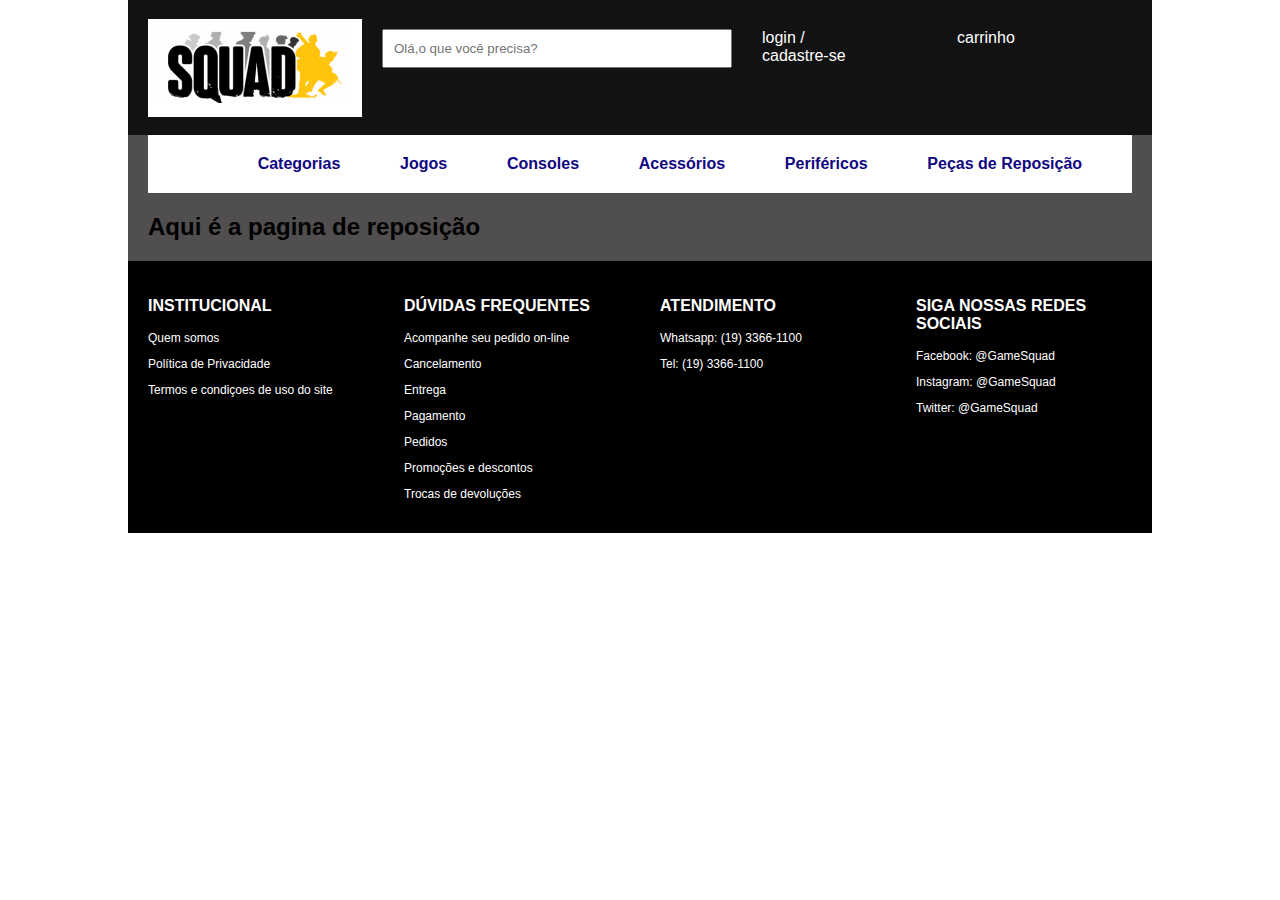
<file: reposicao.html>
<!DOCTYPE html>
<html lang="pt-br">

<head>
    <meta charset="UTF-8">
    <meta http-equiv="X-UA-Compatible" content="IE=edge">
    <meta name="viewport" content="width=device-width, initial-scale=1.0">
    <link rel="stylesheet" href="https://cdnjs.cloudflare.com/ajax/libs/font-awesome/6.1.1/css/all.min.css"
        integrity="sha512-KfkfwYDsLkIlwQp6LFnl8zNdLGxu9YAA1QvwINks4PhcElQSvqcyVLLD9aMhXd13uQjoXtEKNosOWaZqXgel0g=="
        crossorigin="anonymous" referrerpolicy="no-referrer" />
    <link rel="stylesheet" href="https://cdn.jsdelivr.net/npm/@fancyapps/ui@4.0/dist/fancybox.css" />
    <link rel="stylesheet" href="css/tyle.css">
    <title>Loja Gamer</title>

</head>

<body>

    <div id="container">

        <header class="header">

            <div class="item fundo-branco">
                <a href="index.html"><img src="img/Group 2.png" alt="logo"></a>
            </div>

            <div class="item">
                <input class="pesquisar" type="text" name="pesquisar" id="pesquisar"
                    placeholder="Olá,o que você precisa?">
            </div>

            <div class="item">
                <a class="texto-menu" href="">login
                    /<br />
                    cadastre-se</a>
            </div>

            <div class="item">
                <a class="texto-menu" href=""><span class="carrinho-texto">carrinho</span></a><i class="fa-solid fa-cart-shopping fa-2x"></i>
            </div>

        </header>

        <div id="container-interno">
            <nav class="navbar">

                <div class="item-navbar">
                    <i class="fa-solid fa-bars" onclick="exibeMenu()"></i>
                </div>

                <div class="item-navbar oculta-navbar">
                    <a class="texto-navbar" href="categorias.html">Categorias</a>
                </div>

                <div class="item-navbar oculta-navbar">
                    <a class="texto-navbar" href="jogos.html">Jogos</a>
                </div>

                <div class="item-navbar oculta-navbar">
                    <a class="texto-navbar" href="consoles.html">Consoles</a>
                </div>

                <div class="item-navbar oculta-navbar">
                    <a class="texto-navbar" href="acessorios.html">Acessórios</a>
                </div>

                <div class="item-navbar oculta-navbar">
                    <a class="texto-navbar" href="perifericos.html">Periféricos</a>
                </div>

                <div class="item-navbar oculta-navbar">
                    <a class="texto-navbar" href="pecas-de-reposicao.html">Peças de Reposição</a>
                </div>

            </nav>

            <main>
              <!--Aqui é o conteudo principal de cada pagina-->
              <h2>Aqui é a pagina de reposição</h2>

            </main>

        </div>

        <div>
            <footer class="rodape">

                <div class="rodape-item">
                    <p class="rodape-titulo">INSTITUCIONAL</p>
                    <a class="rodape-texto" href="">
                        <p>Quem somos</p>
                    </a>
                    <a class="rodape-texto" href="">
                        <p>Política de Privacidade</p>
                    </a>
                    <a class="rodape-texto" href="">
                        <p>Termos e condiçoes de uso do site</p>
                    </a>
                </div>

                <div class="rodape-item">
                    <p class="rodape-titulo">DÚVIDAS FREQUENTES</p>
                    <a class="rodape-texto" href="">
                        <p>Acompanhe seu pedido on-line</p>
                    </a>
                    <a class="rodape-texto" href="">
                        <p>Cancelamento</p>
                    </a>
                    <a class="rodape-texto" href="">
                        <p>Entrega</p>
                    </a>
                    <a class="rodape-texto" href="">
                        <p>Pagamento</p>
                    </a>
                    <a class="rodape-texto" href="">
                        <p>Pedidos</p>
                    </a>
                    <a class="rodape-texto" href="">
                        <p>Promoções e descontos</p>
                    </a>
                    <a class="rodape-texto" href="">
                        <p>Trocas de devoluções</p>
                    </a>
                </div>

                <div class="rodape-item">
                    <p class="rodape-titulo">ATENDIMENTO</p>
                    <a class="rodape-texto" href="">
                        <p>Whatsapp: (19) 3366-1100</p>
                    </a>
                    <a class="rodape-texto" href="">
                        <p>Tel: (19) 3366-1100</p>
                    </a>
                </div>

                <div class="rodape-item">
                    <p class="rodape-titulo">SIGA NOSSAS REDES SOCIAIS</p>
                    <a class="rodape-texto" href="">
                        <p>Facebook: @GameSquad</p>
                    </a>
                    <a class="rodape-texto" href="">
                        <p>Instagram: @GameSquad</p>
                    </a>
                    <a class="rodape-texto" href="">
                        <p>Twitter: @GameSquad</p>
                    </a>
                </div>

            </footer>
        </div>

    </div>

    <script src="https://cdn.jsdelivr.net/npm/@fancyapps/ui@4.0/dist/fancybox.umd.js"></script>

    <!--Importação do JQuery-->

    <script src="https://code.jquery.com/jquery-3.6.0.js" integrity="sha256-H+K7U5CnXl1h5ywQfKtSj8PCmoN9aaq30gDh27Xc0jk=" crossorigin="anonymous"></script>

    <!--S,cripts especificos da página -->

    <script src="js/script.js"></script>
</body>

</html>
</file>
<file: css/tyle.css>
* {
    box-sizing: border-box;
    font-family: 'Roboto', sans-serif;
    
}

body {
    padding: 0;
    margin: 0;
}

#container {
    width: 1024px;
    height: auto;
    background-color: #504E4E;
    margin: 0 auto;

}

#container-interno {
    width: 100%;
    padding: 0 20px;
}

.header {
    width: 100%;
    height: 135px;
    background-color: #121212;
    padding: 20px;
    display: grid;
    grid-template-columns: 1fr 2fr 1fr 1fr;
    /* grid template columns fr faz as colunas exemplo as 4 fr acima */
    gap: 10px;
    align-content: center;
}

.item {
    color: #FFF;
    padding: 10px;

}

.fundo-branco {
    background-color: #fff;
}

.pesquisar {
    width: 100%;
    padding: 10px;
}

.texto-menu {
    color: #FFF;
    text-decoration: none;
}

.navbar {
    width: 100%;
    background-color: #fff;
    display: grid;
    grid-template-columns: repeat(7, auto);
    text-align: center;
    padding: 20px;
}

.texto-navbar {
    color: #100681;
    text-decoration: none;
    font-weight: bold;
}

.item-navbar {
    align-self: center;
    font-weight: bold;
}

.texto-principal {
    font-size: 23px;
    line-height: 27px;
    color: #FFFFFF;
    text-align: center;
    margin: 40px 0px;
    font-weight: bold;

}

.banner {
    width: 100%;
}

.banner-img {
    width: 100%;
}

.categorias {
    display: grid;
    grid-template-columns: repeat(3, 1fr);
    margin-top: 40px;
    padding: 20px;

}

.categorias-img {
    width: 100%;
    height: 272px;
}

.promoçoes {
    margin-top: 40px;
}

.promoçoes-titulo {
    font-size: 35px;
    line-height: 41px;
    color: #FFFFFF;
    text-align: center;
    font-weight: bold;
}

.promocoes-figure{
    background-color: #FFF;
    text-align: center;
    padding: 10px;
}

.promocoes-img{
    width: 100%;
}

/*altera o tamanho padão de cada item do carrosel*/
.carousel__slide{
    /*define que a largura máxima de cada item do carrosel vai ser de 40% p padrão é 60px */
    max-width: var(--carousel-slide-width,40%);
}

.banner2{
    margin-top: 40px;
    width: 100%;
}

.banner2-img{
    width: 100%;
}

.rodape{
    background-color:black;
    display: grid;
    grid-template-columns: repeat(4,1fr);
    color: #fff;
}

.rodape-item{
    padding: 20px;
}

.rodape-titulo{
    /*para deixar todo o texto em letra maiuscula*/
    text-transform: capitalize;
    font-weight: bold;
}

.rodape-texto{
    text-decoration: none;
    color: #FFF;
    font-size: 12px;
}

/*.carousel__dots{ color: #FFF;} muda a cor dos marcadores (bolinha)*/
    
.carousel__dots{
    color: #FFF;
}

.carousel__button{
    color: #FFF;
    background-color: rgba(0,0,0, 0.363);
}

/*final Desktop*/

/*inicio da versão mobile*/
/*media query*/
@media only screen and (max-width: 768px){
    #container{
        width: 100%;
    }

    .header{
        grid-template-columns: 1fr;
        height: auto;
        text-align: center;
        padding: 0px;
    }

    .pesquisar{
        width: 100%;
    }

    .item{
        padding: 5px;
    }

    .navbar{
        grid-template-columns: 1fr;
    }

    .item-navbar{
        padding: 10px;
    }

    .categorias{
        grid-template-columns: 1fr;
    }

    .rodape{
        grid-template-columns: 1fr;
    }

    .carousel__slide{
        max-width: var(--carousel-slide-width, 80%);
        width: 70%;
    }

    .promocoes-figure{
        margin: 0;
        height: 300px;
    }

    .carrinho-texto{
        display: none;
    }

    .oculta-navbar{
        display: none;
    }

}




/*final versão mobile*/
</file>
